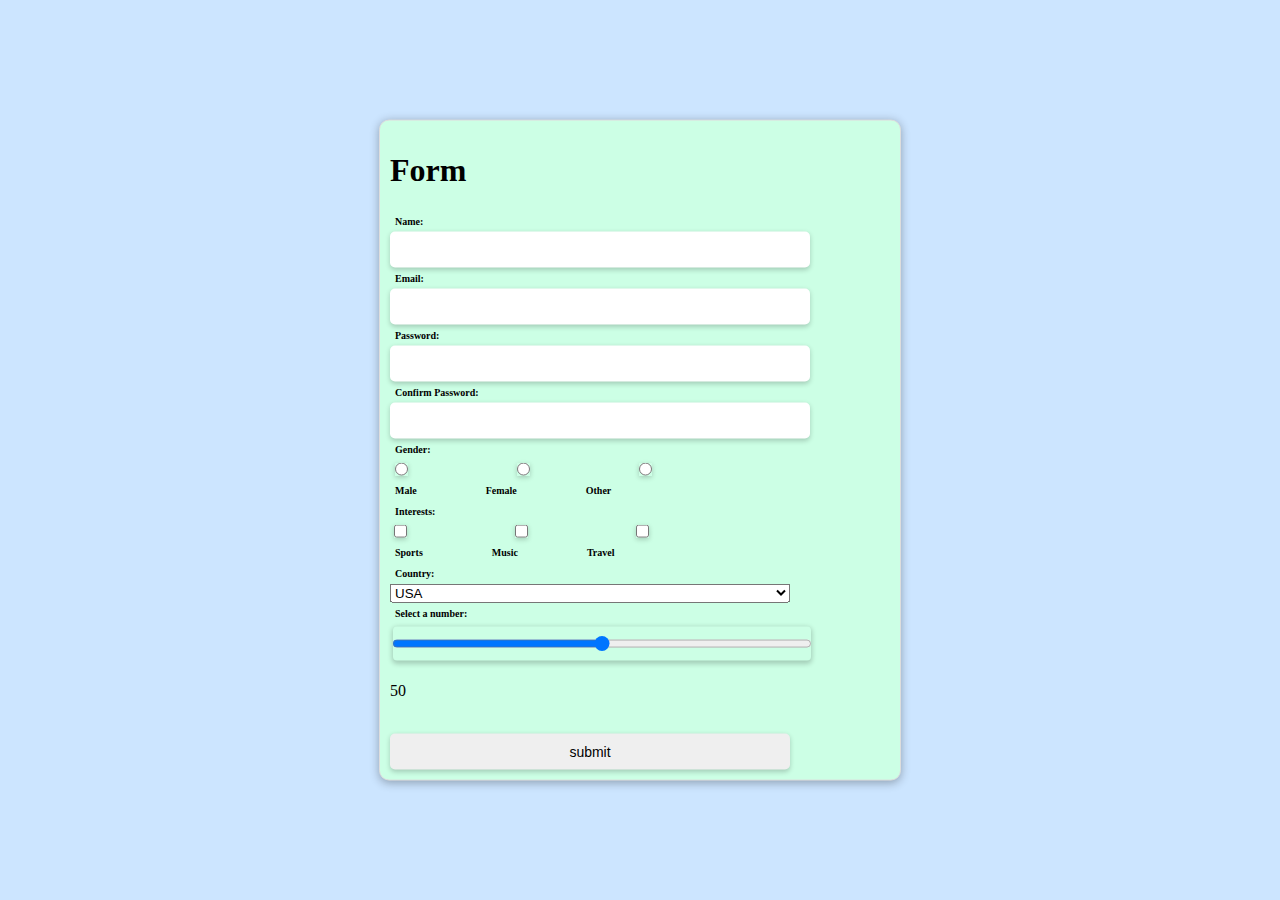
<file: Form/index.html>
<!DOCTYPE html>
<html lang="en">
  <head>
    <meta charset="UTF-8" />
    <meta http-equiv="X-UA-Compatible" content="IE=edge" />
    <meta name="viewport" content="width=device-width, initial-scale=1.0" />
    <title>Document</title>
    <link rel="stylesheet" href="styles.css" />
    <script src="main.js"></script>
  </head>
  <body>
    <form class="register" onsubmit="return validatePassword()">
      <h1>Form</h1>
      <label for="name">Name:</label><br />
      <input
        class="name"
        type="text"
        id="fname"
        name="fname"
        minlength="3"
      /><br />

      <label for="email">Email:</label><br />
      <input class="mail" type="email" id="email" name="email" /><br />

      <label for="password">Password:</label><br />
      <input class="password" type="password" id="password" /><br />

      <label for="confirm-password">Confirm Password:</label><br />
      <input
        class="confirm-password"
        type="password"
        id="confirm-password"
      /><br />
      <div id="password-error"></div>

      <label for="radio">Gender:</label><br />
      <input type="radio" id="male" name="male" value="HTML" />
      <input type="radio" id="female" name="male" value="HTML" />
      <input type="radio" id="other" name="male" value="HTML" /><br />

      <label for="radio">Male</label>
      <label for="radio">Female</label>
      <label for="radio">Other</label><br />

      <label for="checkbox">Interests:</label><br />
      <input type="checkbox" id="sports" name="interest" value="HTML" />
      <input type="checkbox" id="music" name="interest" value="HTML" />
      <input type="checkbox" id="travel" name="interest" value="HTML" /><br />

      <label class="label1" for="checkbox">Sports</label>
      <label class="label1" for="checkbox">Music</label>
      <label class="label1" for="checkbox">Travel</label><br />

      <label for="country">Country:</label><br />
      <select class="country" id="country">
        <option value="volvo">USA</option>
        <option value="saab">Canada</option>
        <option value="mercedes">Brazil</option>
        <option value="audi">Portugal</option></select
      ><br />

      <label for="range-input">Select a number:</label><br />

      <input
        class="range"
        type="range"
        id="range-input"
        name="range-input"
        min="0"
        max="100"
        oninput="rangeValue.innerText = this.value"
      /><br />
      <p class="rangevalue" id="rangeValue">50</p>
      <br /><input class="submit" type="submit" value="submit" />
    </form>
  </body>
</html>
</file>
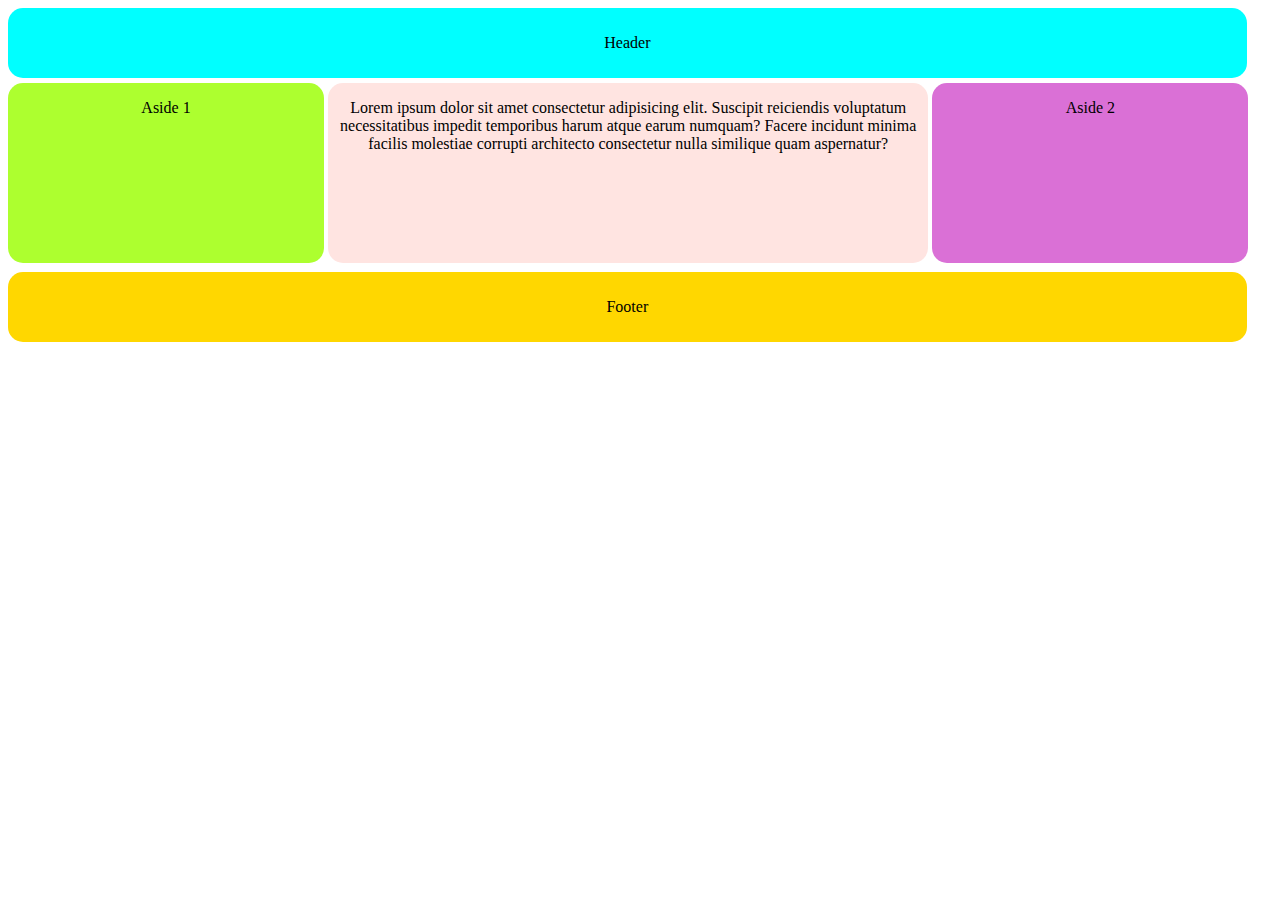
<file: HW2/index.html>
<!DOCTYPE html>
<html lang="en">
<head>
    <meta charset="UTF-8">
    <meta http-equiv="X-UA-Compatible" content="IE=edge">
    <meta name="viewport" content="width=device-width, initial-scale=1.0">
    <title>Document</title>
    <link rel="stylesheet" href="styles.css">
</head>
<body>
    <div class="div1"><p class="p1">Header</p></div>
    <div class="container">
        <div class="box box1"><p class="p1">Aside 1</p></div>
        <div class="box box2"><p class="p1">Lorem ipsum dolor sit amet 
            consectetur adipisicing elit. Suscipit reiciendis voluptatum necessitatibus 
            impedit temporibus harum atque earum numquam? Facere incidunt minima facilis molestiae
             corrupti architecto consectetur nulla similique quam aspernatur?</p></div>
        <div class="box box3"><p class="p1">Aside 2</p></div>
    </div>
    <div class="div4"><p class="p1">Footer</p></div>


</body>
</html>
</file>
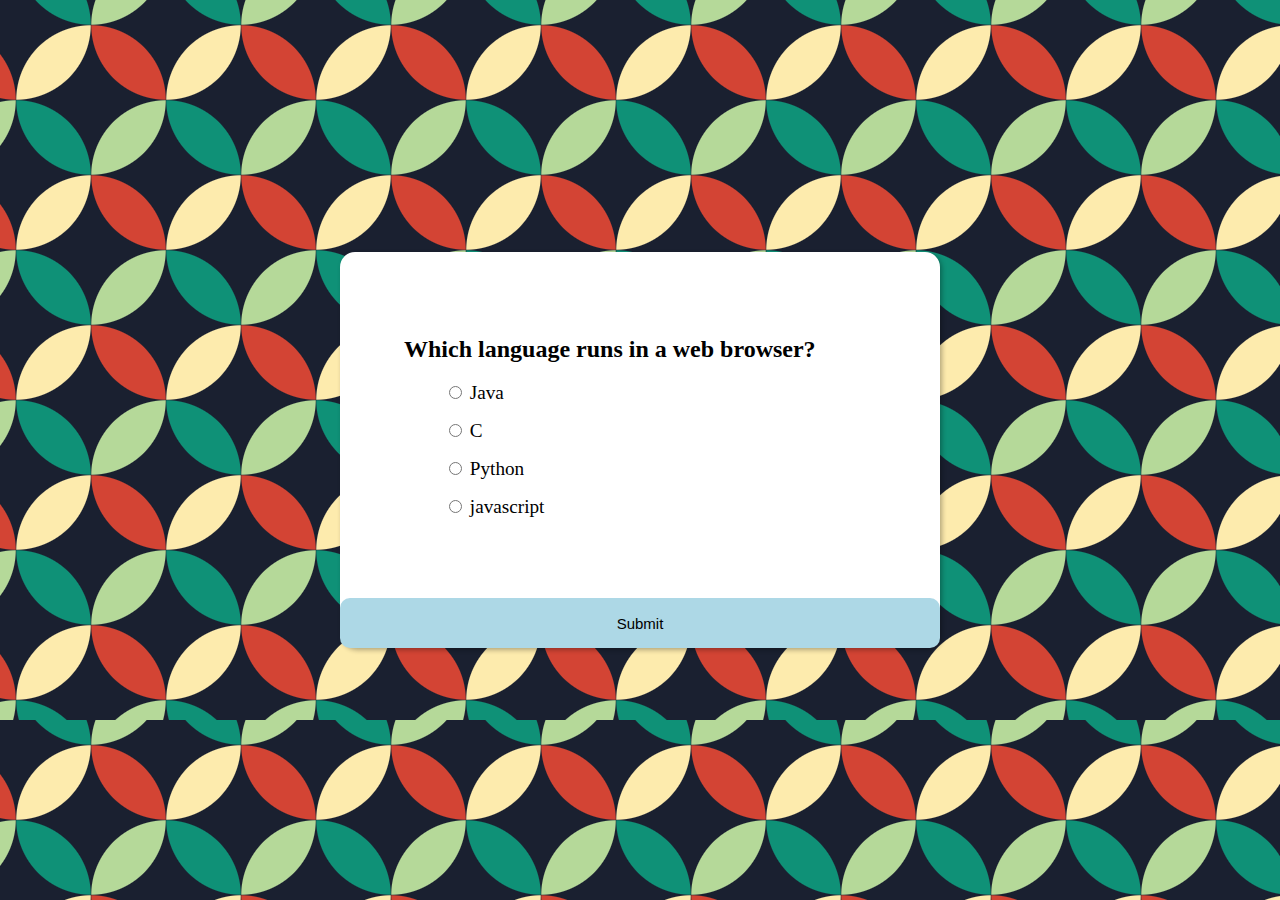
<file: Quiz/index.html>
<!DOCTYPE html>
<html lang="en">
  <head>
    <meta charset="UTF-8" />
    <meta http-equiv="X-UA-Compatible" content="IE=edge" />
    <meta name="viewport" content="width=device-width, initial-scale=1.0" />
    <link rel="stylesheet" href="styles.css" />
    <title>Quiz</title>
  </head>
  <body>
    <div class="quiz-container" id="quiz">
      <div class="quiz-header">
        <h2 id="question">Question Text</h2>
        <ul>
          <li>
            <input type="radio" name="answer" id="a" class="answer" />
            <label for="a" id="a_text">Answer</label>
          </li>
          <li>
            <input type="radio" name="answer" id="b" class="answer" />
            <label for="b" id="b_text">Answer</label>
          </li>
          <li>
            <input type="radio" name="answer" id="c" class="answer" />
            <label for="c" id="c_text">Answer</label>
          </li>
          <li>
            <input type="radio" name="answer" id="d" class="answer" />
            <label for="d" id="d_text">Answer</label>
          </li>
        </ul>
      </div>
      <button id="submit">Submit</button>
    </div>

    <script src="main.js"></script>
  </body>
</html>
</file>
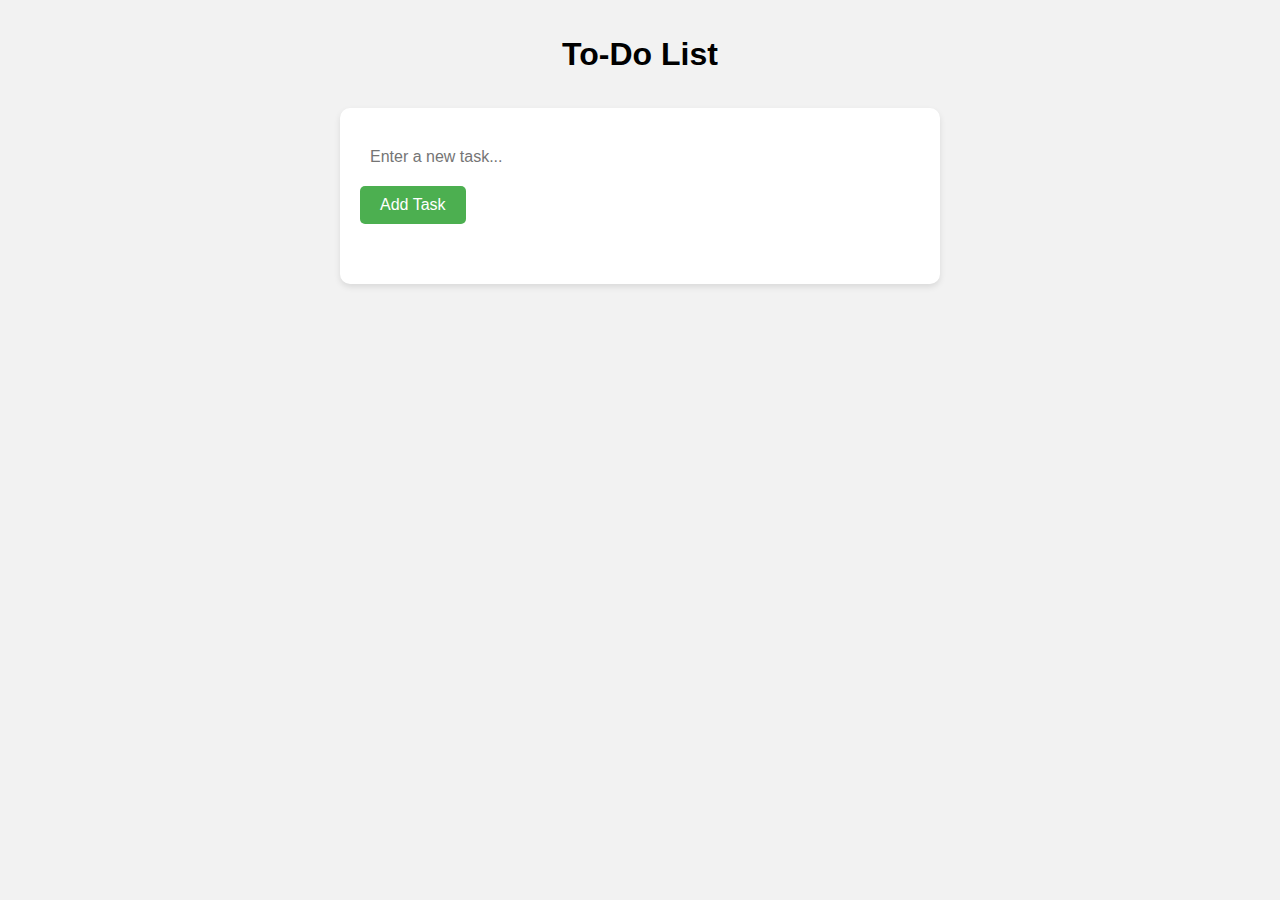
<file: To do list/index.html>
<!DOCTYPE html>
<html lang="en">
  <head>
    <meta charset="UTF-8" />
    <meta http-equiv="X-UA-Compatible" content="IE=edge" />
    <meta name="viewport" content="width=device-width, initial-scale=1.0" />
    <title>To Do List</title>
    <link rel="stylesheet" href="styles.css" />
  </head>
  <body>
    <h1>To-Do List</h1>
    <form class="container">
      <label for="input-text"></label>
      <input
        type="text"
        id="input-text"
        name="input-text"
        placeholder="Enter a new task..."
      />
      <button type="submit" id="submit-btn">Add Task</button>

      <div id="checkbox-container">
        <ul id="checkbox-list"></ul>
      </div>
    </form>
    <script src="main.js"></script>
  </body>
</html>
</file>
<file: Form/styles.css>
input[type="checkbox"], input[type="radio"]{
    display: inline-block;
    margin-right: 100px;
  }
  label{
    display: inline-block;
    margin-right: 70px;
  }
  .name, .mail, .password, .confirm-password, .range, .country, .submit{
    width: 400px;
  }
  input {
    border: none;
    border-radius: 5px;
    box-shadow: 0px 2px 5px rgba(0, 0, 0, 0.2);
    padding: 10px;
    font-size: 14px;
    outline: none;
  }
  input:focus {
    box-shadow: 0px 2px 10px rgba(0, 0, 0, 0.3);
  }
  label {
    font-size: 10px;
    font-weight: bold;
    margin: 5px;
    margin-right: 60px;
  }
  .register {
    position: absolute;
    top: 50%;
    left: 50%;
    transform: translate(-50%, -50%);
    background-color: #CCFFE5;
    border: 1px solid #ddd;
    border-radius: 10px;
    box-shadow: 0px 2px 10px rgba(0, 0, 0, 0.3);
    padding: 10px;
    width: 500px;
  }
  input[type="submit"]:hover{
    background-color: #006400;
  }
  #password-error {
    color: red;
  }
  body{
    background-color: #CCE5FF;
  }
</file>
<file: HW2/styles.css>
.div1{
      background-color: aqua;
      height: 70px;
      display: flex;
      justify-content: center; 
      align-items: center; 
      border-radius: 15px;
      width: 98%;
}
.box{
    border-radius: 15px;
    text-align: center;
    margin-top: 5px;
    margin-bottom: 5px;
    overflow: hidden;
}

.box1{
    background-color: #ADFF2F;
    
}
.box2{
    background-color: 	#FFE4E1;
  }
.box3 {
    background-color:  #DA70D6;
    
  }
.div4{
    background-color: #FFD700;
    height: 70px;
    display: flex;
    justify-content: center; 
    align-items: center; 
    border-radius: 15px;
    width: 98%;
  }
@media (min-width: 800px) {
    .box {
        height: 180px;
        display: inline-block;
        box-sizing: border-box; 
    
        overflow: auto;
       
      }
      .box2{
        width: 47.5%;
      }
      .box1{
        width: 25%;
      }
      .box3{
        width: 25%;
      }

  }
  @media only screen and (min-width: 600px) and (max-width: 799px){


    .container {
        display: flex;
        flex-direction: column;
        width: 98%;
      }
      
      .box1, .box3, .box2 {
        flex: 1;
      }
      .container {
        flex-direction: row;
        flex-wrap: wrap;
      }
      .box1, .box3 {
        flex-basis: calc(49% - 5px); 
        order: 2;
      }
      .box2 {
        flex-basis: 90%;
        height: 200px;
       
        order: 1;
      }
      .box1 {
        margin-right: 5px;
      }
      .box3 {
        margin-left: 5px;
      }


  }
  @media only screen and (max-width: 599px) {
    .box{
        width: 98%;
        height: 70px;
    
    }
    .container{
        display: flex;
        flex-direction: column;
    }
    .box2{
        height: 200px;
        order: 1;
    }
    .box1{
        order: 2;
    }
    .box3{
        order: 3;
    }
  }
</file>
<file: Quiz/styles.css>
body{
    background-image: url("background1.png");
    display: flex;
    justify-content: center;
    align-items: center;
    height: 100vh;
    overflow: hidden;
    margin: 0;
}
.quiz-container{
    background-color: #fff;
    border-radius: 15px;
    box-shadow: 2px 2px 5px rgba(0, 0, 0, 0.3);
    width: 600px;
}
.quiz-header{
    padding: 4rem;
}
h1{
    text-align: center;

}
ul{
    list-style: none;
}
ul li{
    font-size: 1.2rem;
    margin: 1rem 0;
}
ul li label{
    cursor: pointer;
}
button{
    background-color: #add8e6;
    width: 100%;
    height: 50px;
    cursor: pointer;
    font-size: 15px;
    border: none;
    border-radius: 10px;
}
button:hover{
    background-color: #90EE90;
}
</file>
<file: To do list/styles.css>
* {
    box-sizing: border-box;
    margin: 0;
    padding: 0;
  }
  
  body {
    background-color: #f2f2f2;
    font-family: Arial, sans-serif;
    font-size: 16px;
    line-height: 1.5;
  }
  
  h1 {
    text-align: center;
    margin: 30px 0;
  }
  
  .container {
    max-width: 600px;
    margin: 0 auto;
    padding: 20px;
    background-color: #fff;
    border-radius: 10px;
    box-shadow: 0 3px 6px rgba(0, 0, 0, 0.1);
  }
  
  label {
    display: block;
    margin-bottom: 10px;
  }
  
  #input-text {
    display: block;
    width: 100%;
    padding: 10px;
    border: none;
    border-radius: 5px;
    margin-bottom: 10px;
    font-size: 16px;
    color: #000;
  }
  
  #submit-btn {
    background-color: #4CAF50;
    color: #fff;
    border: none;
    padding: 10px 20px;
    border-radius: 5px;
    cursor: pointer;
    margin-bottom: 20px;
    font-size: 16px;
  }
  
  #submit-btn:hover {
    background-color: #3e8e41;
  }
  
  #checkbox-container {
    margin-top: 20px;
  }
  
  #checkbox-list {
    list-style: none;
    padding: 0;
  }
  
  #checkbox-list div {
    display: flex;
    align-items: center;
    justify-content: space-between;
    margin-bottom: 10px;
    background-color: #eee;
    padding: 10px;
    border-radius: 5px;
    box-shadow: 0 3px 6px rgba(0, 0, 0, 0.1);
  }
  
  input[type="checkbox"] {
    margin-right: 10px;
  }
  
  label {
    flex: 1;
    margin-right: 10px;
    text-decoration: none;
    color: #000;
  }
  
  button {
    background-color: #f44336;
    color: #fff;
    border: none;
    padding: 5px 10px;
    border-radius: 5px;
    cursor: pointer;
    font-size: 14px;
  }
  
  button:hover {
    background-color: #d32f2f;
  }
  label {
    margin-left: 10px;
    flex: 1;
  }
  
  input[type="checkbox"]:checked + label {
    text-decoration: line-through;
  }
</file>
